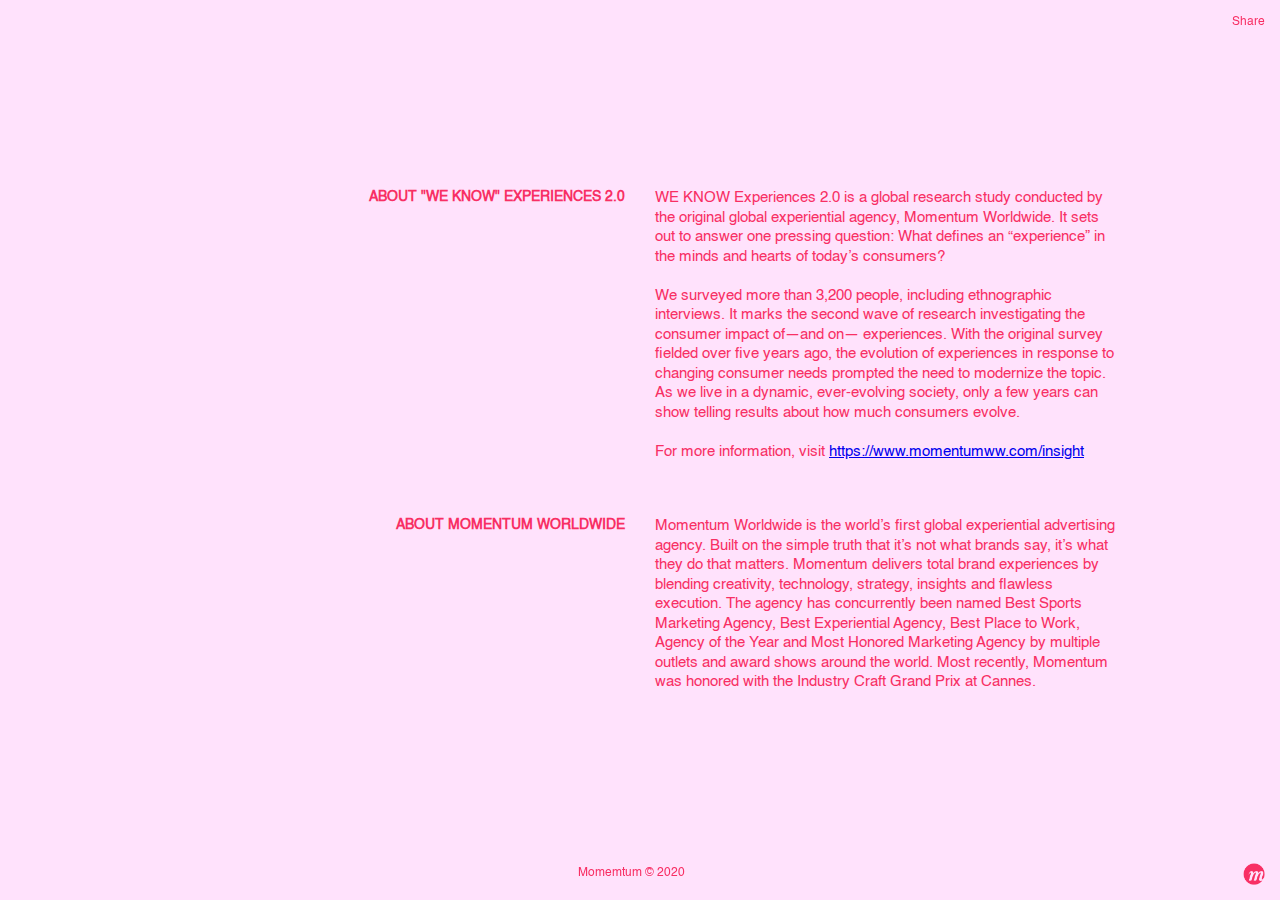
<file: about.html>
<!DOCTYPE html>
<html lang="en">
<head>
	<!-- meta tags -->
    <meta charset="utf-8">
    <meta name="viewport" content="width=device-width, initial-scale=1, shrink-to-fit=no">

	<title>The Archetypes</title>

	<link rel="stylesheet" href="css/reset.css" />
	<link rel="stylesheet" href="css/style.css" />
	<link rel="stylesheet" href="css/responsive.css" />
	<script type='text/javascript' src='https://platform-api.sharethis.com/js/sharethis.js#property=5e0ce9f6e6d3310012cd7f42&product=inline-share-buttons&cms=sop' async='async'></script>
</head>
<body>
	<div id="wrapper">
		<div class="top-area">
			<div class="popup ml-a" onclick="myFunction()"><a href="#">Share</a>
  <div class="popuptext" id="myPopup"><div class="sharethis-inline-share-buttons"></div></div>
</div>
		</div>
		<!-- /.top-area -->
		<div class="bottom-area">
			<span  class="copyright ">Momemtum &copy; 2020</span>
			<a href="https://www.momentumww.com/insight" target="_blank" class="ml-a logo"><img style="float: right;"src="images/logo.png" alt="logo"></a>
		</div>
		<!-- /.bottom-area -->
		<div class="middle-area content">
			<div class="container mini">
				<div class="row">
					<div class="col-sm-6 text-uppercase text-sm-right">
						<h5>About "We Know" Experiences 2.0</h5>
					</div>
					<!-- /.col-sm-6 -->
					<div class="col-sm-6">
						<p>WE KNOW Experiences 2.0 is a global research study conducted by the original global experiential agency, Momentum Worldwide. It sets out to answer one pressing question: What defines an “experience” in the minds and hearts of today’s consumers? <br><br> We surveyed more than 3,200 people, including ethnographic interviews. It marks the second wave of research investigating the consumer impact of—and on— experiences. With the original survey fielded over five years ago, the evolution of experiences in response to changing consumer needs prompted the need to modernize the topic. As we live in a dynamic, ever-evolving society, only a few years can show telling results about how much consumers evolve. <br><br> For more information, visit <a href="https://www.momentumww.com/insight" target="_blank">https://www.momentumww.com/insight</a></p>
					</div>
					<!-- /.col-sm-6 -->
				</div>
				<!-- /.row -->

				<div class="row mt-35">
					<div class="col-sm-6 text-uppercase text-sm-right">
						<h5>About Momentum Worldwide</h5>
					</div>
					<!-- /.col-sm-6 -->
					<div class="col-sm-6">
						<p>Momentum Worldwide is the world’s first global experiential advertising agency. Built on the simple truth that it’s not what brands say, it’s what they do that matters. Momentum delivers total brand experiences by blending creativity, technology, strategy, insights and flawless execution. The agency has concurrently been named Best Sports Marketing Agency, Best Experiential Agency, Best Place to Work, Agency of the Year and Most Honored Marketing Agency by multiple outlets and award shows around the world. Most recently, Momentum was honored with the Industry Craft Grand Prix at Cannes.</p>
					</div>
					<!-- /.col-sm-6 -->
				</div>
				<!-- /.row -->
			</div>
			<!-- /.conyainer -->
		</div>
		<!-- /.middle-area -->
	</div>
	<!-- /#wrapper -->
	<script>
// When the user clicks on div, open the popup
function myFunction() {
  var popup = document.getElementById("myPopup");
  popup.classList.toggle("show");
}
$("body").click(function(e){


    });
</script>
</body>
</html>
</file>
<file: css/style.css>
@font-face {
    font-family: 'Helvetica';
    src: url('../fonts/Helvetica.eot');
    src: url('../fonts/Helvetica.eot?#iefix') format('embedded-opentype'), url('../fonts/Helvetica.woff2') format('woff2'), url('../fonts/Helvetica.woff') format('woff'), url('../fonts/Helvetica.ttf') format('truetype'), url('../fonts/Helvetica.svg#Helvetica') format('svg');
    font-weight: normal;
    font-style: normal;
}

@font-face {
    font-family: 'Futura';
    src: url('../fonts/Futura.eot');
    src: url('../fonts/Futura.eot?#iefix') format('embedded-opentype'), url('../fonts/Futura.woff2') format('woff2'), url('../fonts/Futura.woff') format('woff'), url('../fonts/Futura.ttf') format('truetype'), url('../fonts/Futura.svg#Futura') format('svg');
    font-weight: 500;
    font-style: normal;
}

a,
.btn,
.flip_item,
.slick-dots button:before,
.slick-dots button:after,
img.flip-right {
    -webkit-transition: all 0.35s linear;
    -o-transition: all 0.35s linear;
    transition: all 0.35s linear;
}

.ml-a {
    margin-left: auto;
}

.mt-35 {
    margin-top: 35px;
}

.mb-20 {
    margin-bottom: 20px;
}

.text-center {
    text-align: center;
}

.text-uppercase {
    text-transform: uppercase;
}

body {
    background-color: #ffe2fc;
    font-family: 'Helvetica';
    font-weight: normal;
    line-height: 1.3;
    font-size: 12px;
    color: #f82f64;
}

.container {
    max-width: 1280px;
    padding: 0 15px;
    margin: 0 auto;
    width: 100%;
}

.container.mini {
    max-width: 992px;
}

#wrapper {
    display: -webkit-flex;
    display: -moz-flex;
    display: -ms-flex;
    display: -o-flex;
    display: flex;
    justify-content: center;
    min-height: 100vh;
    /*min-height: 320px;*/
}
#wrapper.home {
    -ms-align-items: center;
    align-items: center;
}

.middle-area {
    width: 100%;
    margin: auto;
}

.top-area,
.bottom-area {
    /*background-color: #fffce9;*/
    position: fixed;
   padding: 15px;
    width: 100%;
    left: 0;
    display: -webkit-flex;
    display: -moz-flex;
    display: -ms-flex;
    display: -o-flex;
    display: flex;
    -ms-align-items: center;
    align-items: center;
    font-size: 12px;
    z-index: 50;
}

.top-area {
    top: 0;
}

.bottom-area {
    bottom: 0;
}

.top-area a,
.bottom-area a {
    text-decoration: none;
    color: #f82f64;
}

.title span {
    border-bottom: 4px solid #dede3e;
    display: inline-block;
    vertical-align: top;
    padding-bottom: 5px;
    position: relative;
    font-size: 55%;
    top: 4px;
}

.title {
    font-size: 5vw;
    font-weight: 500;
    line-height: 1.2;
    font-family: 'Futura';
    margin-bottom: 0.4em;
}

.home .title {
    font-size: 6.6vw;
}

.home .title span {
    top: 7px;
}

.quiz-slider .title {
    font-size: 3vw;
    margin-bottom: 0.4em;
}

.middle-area {
    padding: 50px 0;
}

.middle-area p {
    font-size: 15px;
    margin-bottom: 20px;
}

.btn {
    display: inline-block;
    text-transform: uppercase;
    font-weight: bold;
    text-decoration: none;
    color: #000;
    border: 1px #000 solid;
    min-width: 140px;
    height: 36px;
    line-height: 36px;
    letter-spacing: 0.1em;
    padding-left: 10px;
    padding-right: 10px;
}

.btn:hover {
    background: #000;
    color: #fff;
}

.content h5 {
    text-transform: uppercase;
    font-weight: bold;
    font-size: 14px;
    margin-bottom: 15px;
}


/*grids*/

.row {
    display: -webkit-flex;
    display: -moz-flex;
    display: -ms-flex;
    display: -o-flex;
    display: flex;
    margin-left: -15px;
    margin-right: -15px;
}

.align-items-center {
    -ms-align-items: center;
    align-items: center;
}

.col-sm-6 {
    padding-left: 15px;
    padding-right: 15px;
    -webkit-flex: 0 0 50%;
    -moz-flex: 0 0 50%;
    -ms-flex: 0 0 50%;
    -o-flex: 0 0 50%;
    flex: 0 0 50%;
    max-width: 50%;
}

.col-sm-12 {
    padding-left: 15px;
    padding-right: 15px;
    -webkit-flex: 0 0 100%;
    -moz-flex: 0 0 100%;
    -ms-flex: 0 0 100%;
    -o-flex: 0 0 100%;
    flex: 0 0 100%;
    max-width: 100%;
}

.img-responsive {
    max-width: 100%;
    display: block;
}

.slick-dotted.slick-slider {
    margin-bottom: 0 !important;
}

.flip-images {
    position: relative;
    max-width: 80%;
    width: 100%;
    z-index: 1;
    display: block;
    margin: auto;
}

.flip-images img[data-fancybox] {
    cursor: pointer;
}

.flip-images img {
    max-width: 50%;
    position: relative;
    border-radius: 15px;
    -webkit-box-shadow: 0px 1px 11px 1px rgba(0, 0, 0, 0.11);
    box-shadow: 0px 1px 11px 1px rgba(0, 0, 0, 0.11);
}

.flip-images img.flip-left {
    -webkit-transform: rotate(-5deg) translate(8%, -2%);
    -ms-transform: rotate(-5deg) translate(8%, -2%);
    -o-transform: rotate(-5deg) translate(8%, -2%);
    transform: rotate(-5deg) translate(8%, -2%);
}

.flip-images img.flip-right {
    -webkit-transform: rotate(10deg) translate(-19.9%, 1.6%);
    -ms-transform: rotate(10deg) translate(-19.9%, 1.6%);
    -o-transform: rotate(10deg) translate(-19.9%, 1.6%);
    transform: rotate(10deg) translate(-19.9%, 1.6%);
    position: absolute;
    max-width: 51%;
    z-index: -1;
    bottom: 0;
    right: 0;
}

.flip-images img.flip-right:hover {
    -webkit-transform: rotate(10deg) translate(-19.9%, 1.6%) scale(1.05);
    -ms-transform: rotate(10deg) translate(-19.9%, 1.6%) scale(1.05);
    -o-transform: rotate(10deg) translate(-19.9%, 1.6%) scale(1.05);
    transform: rotate(10deg) translate(-19.9%, 1.6%) scale(1.05);
    z-index: 1;
}

.slick-dots {
    left: 15px;
    z-index: 51;
    width: auto;
    bottom: 15px;
    position: fixed;
}

.slick-dots li {
    pointer-events: none;
}

.slick-dots li button:before {
    font-size: 14px;
    opacity: 1;
}
.scroll_more{
    display: none;
}

/*.slick-active*/

.slick-dots li button:after {
    content: "";
    width: 10px;
    height: 10px;
    line-height: 20px;
    background-color: #000;
    position: absolute;
    top: 0;
    right: 0;
    bottom: 0;
    left: 0;
    margin: auto;
    -webkit-transform: rotate(45deg) scale(1);
    -ms-transform: rotate(45deg) scale(1);
    -o-transform: rotate(45deg) scale(1);
    transform: rotate(45deg) scale(1);
}

.slick-dots li.slick-active~li button:after {
    -webkit-transform: rotate(0deg) scale(0);
    -ms-transform: rotate(0deg) scale(0);
    -o-transform: rotate(0deg) scale(0);
    transform: rotate(0deg) scale(0);
}

.flip-area {
    display: block;
   padding: 10px;
   padding-bottom: 0px;
    display: -webkit-flex;
    display: -moz-flex;
    display: -ms-flex;
    display: -o-flex;
    display: flex;
    height: 425px;
    -ms-align-items: flex-start;
    align-items: flex-start;
    justify-content: center;
    margin-top: -25px;
}

.flip_item {
    width: 20%;
    color: #fff;
    z-index: 1;
    margin: 35px;
    padding: 15px;
    font-size: 14px;
    cursor: pointer;
    background: #fff;
    position: relative;
    text-align: center;
    border-radius: 12px;
    letter-spacing: 0.05em;
    -webkit-transform: scale(1);
    -ms-transform: scale(1);
    -o-transform: scale(1);
    transform: scale(1);
    -webkit-box-shadow: 0px 1px 11px 3px rgba(0, 0, 0, 0.11);
    box-shadow: 0px 1px 11px 3px rgba(0, 0, 0, 0.11);
}

.popup {
    position: relative;
    display: inline-block;
    cursor: default;
    -webkit-user-select: none;
    -moz-user-select: none;
    -ms-user-select: none;
    user-select: none;
}


/* The actual popup */



.popup .popuptext {
    visibility: hidden;
    width: 200px;
    background-color: #cccccc;
    color: #fff;
    text-align: center;
    border-radius: 6px;
    padding: 8px 0;
    position: absolute;
    z-index: 1;
    left: 50%;
    margin-left: -180px;
}


/* Popup arrow */


/*.popup .popuptext::after {
  content: "";
  position: absolute;
  top: 60%;
  left: 50%;
  margin-left: -30px;
  border-width: 5px;
  border-style: solid;
  border-color: #555 transparent transparent transparent;
}*/


/* Toggle this class - hide and show the popup */

.popup .show {
    visibility: visible;
    -webkit-animation: fadeIn 1s;
    animation: fadeIn 1s;
}

.flip_item:hover {
    z-index: 5;
}

.flip_item.fl_active {
    z-index: 8;
    background: #48c756;
}
.logo img{
        height: 7%;
        width:7%;
    }
.flip_item span {
    position: absolute;
    bottom: 25px;
    z-index: 1;
    left: 15px;
    right: 15px;
    padding: 10px;
}

.flip_item img {
    height: 270px;
    width: 100%;
    object-position: center;
    object-fit: cover;
}
.copyright{
    margin-left: 45%;
}
.fancybox-bg {
    background: #000;
}

.fancybox-is-open .fancybox-bg {
    opacity: 0.99;
}

@media screen and (min-width: 641px) {
    .flip-area[data-item="4"] .flip_item:nth-child(1) {
        -webkit-transform: rotate(-15deg) translate(27%, 12%);
        -ms-transform: rotate(-15deg) translate(27%, 12%);
        -o-transform: rotate(-15deg) translate(27%, 12%);
        transform: rotate(-15deg) translate(27%, 12%);
    }
    .flip-area[data-item="4"] .flip_item:nth-child(1):hover,
    .flip-area[data-item="4"] .flip_item.fl_active:nth-child(1) {
        -webkit-transform: rotate(-15deg) translate(27%, 12%) scale(1.05);
        -ms-transform: rotate(-15deg) translate(27%, 12%) scale(1.05);
        -o-transform: rotate(-15deg) translate(27%, 12%) scale(1.05);
        transform: rotate(-15deg) translate(27%, 12%) scale(1.05);
    }
    .flip-area[data-item="4"] .flip_item:nth-child(2) {
        -webkit-transform: rotate(-3deg) translate(9%, 1%);
        -ms-transform: rotate(-3deg) translate(9%, 1%);
        -o-transform: rotate(-3deg) translate(9%, 1%);
        transform: rotate(-3deg) translate(9%, 1%);
    }
    .flip-area[data-item="4"] .flip_item:nth-child(2):hover,
    .flip-area[data-item="4"] .flip_item.fl_active:nth-child(2) {
        -webkit-transform: rotate(-3deg) translate(9%, 1%) scale(1.05);
        -ms-transform: rotate(-3deg) translate(9%, 1%) scale(1.05);
        -o-transform: rotate(-3deg) translate(9%, 1%) scale(1.05);
        transform: rotate(-3deg) translate(9%, 1%) scale(1.05);
    }
    .flip-area[data-item="4"] .flip_item:nth-child(3) {
        -webkit-transform: rotate(7deg) translate(-10%, 1%);
        -ms-transform: rotate(7deg) translate(-10%, 1%);
        -o-transform: rotate(7deg) translate(-10%, 1%);
        transform: rotate(7deg) translate(-10%, 1%);
    }
    .flip-area[data-item="4"] .flip_item:nth-child(3):hover,
    .flip-area[data-item="4"] .flip_item.fl_active:nth-child(3) {
        -webkit-transform: rotate(7deg) translate(-10%, 1%) scale(1.05);
        -ms-transform: rotate(7deg) translate(-10%, 1%) scale(1.05);
        -o-transform: rotate(7deg) translate(-10%, 1%) scale(1.05);
        transform: rotate(7deg) translate(-10%, 1%) scale(1.05);
    }
    .flip-area[data-item="4"] .flip_item:nth-child(4) {
        -webkit-transform: rotate(15deg) translate(-31%, 21%);
        -ms-transform: rotate(15deg) translate(-31%, 21%);
        -o-transform: rotate(15deg) translate(-31%, 21%);
        transform: rotate(15deg) translate(-31%, 21%);
    }
    .flip-area[data-item="4"] .flip_item:nth-child(4):hover,
    .flip-area[data-item="4"] .flip_item.fl_active:nth-child(4) {
        -webkit-transform: rotate(15deg) translate(-31%, 21%) scale(1.05);
        -ms-transform: rotate(15deg) translate(-31%, 21%) scale(1.05);
        -o-transform: rotate(15deg) translate(-31%, 21%) scale(1.05);
        transform: rotate(15deg) translate(-31%, 21%) scale(1.05);
    }
    .flip-area[data-item="2"] .flip_item:nth-child(1) {
        -webkit-transform: rotate(-10deg) translate(-6%, 8%);
        -ms-transform: rotate(-10deg) translate(-6%, 8%);
        -o-transform: rotate(-10deg) translate(-6%, 8%);
        transform: rotate(-10deg) translate(-6%, 8%);
    }
    .flip-area[data-item="2"] .flip_item:nth-child(1):hover,
    .flip-area[data-item="2"] .flip_item.fl_active:nth-child(1) {
        -webkit-transform: rotate(-10deg) translate(-6%, 8%) scale(1.05);
        -ms-transform: rotate(-10deg) translate(-6%, 8%) scale(1.05);
        -o-transform: rotate(-10deg) translate(-6%, 8%) scale(1.05);
        transform: rotate(-10deg) translate(-6%, 8%) scale(1.05);
    }
    .flip-area[data-item="2"] .flip_item:nth-child(2) {
        -webkit-transform: rotate(10deg) translate(6%, 11%);
        -ms-transform: rotate(10deg) translate(6%, 11%);
        -o-transform: rotate(10deg) translate(6%, 11%);
        transform: rotate(10deg) translate(6%, 11%);
    }
    .flip-area[data-item="2"] .flip_item:nth-child(2):hover,
    .flip-area[data-item="2"] .flip_item.fl_active:nth-child(2) {
        -webkit-transform: rotate(10deg) translate(6%, 11%) scale(1.05);
        -ms-transform: rotate(10deg) translate(6%, 11%) scale(1.05);
        -o-transform: rotate(10deg) translate(6%, 11%) scale(1.05);
        transform: rotate(10deg) translate(6%, 11%) scale(1.05);
    }
}
</file>
<file: css/responsive.css>
@media screen and (max-width: 991px) {
	.home .title, .title {
	    margin-bottom: 0.6em;
	}
	.home .title {
	    font-size: 12vw;
	}
	.scroll_more{
    display: block;
}

	.quiz-slider .title {
	    font-size: 4vw;
	}
	.title{
		font-size: 10vw;
	}
	.home .title span{
	    top: 4px;
	}

	.top-area, .bottom-area{
		padding: 8px 10px;
	}

	.slick-dots{
		left: 15px;
		bottom: 10px;
	}

	.row{
		display: block;
	}
	.copyright{
		width:50px;
	}
	.col-sm-6{
		max-width: 100%;
		-webkit-flex: 0 0 100%;
		-moz-flex: 0 0 100%;
		-ms-flex: 0 0 100%;
		-o-flex: 0 0 100%;
		flex: 0 0 100%;
	}
	.flip-images{
		margin-top: 45px;
	}
	.content h5{
		font-size: 12px;
	}
	.flip-area{
		height: auto;
		overflow: scroll;
		display: block;
		white-space: nowrap;
	}
	.flip_item {
		display: inline-block;
		width:35%;
    margin-left: 80px;
	}
	.flip_item img {

    height: 160px;
    width: 100%;
    object-position: center;
    object-fit: cover;

}
	.flip_item:first-child{
		margin-left: 10px;
	}
	.slick-dots li{
		margin-left: -12px;
	}
	.logo img{
		height: 20%;
		width:20%;
	}
	.copyright{
		margin-left: 38%;
		width:500px;
	}
	.fonting{
		font-size: 12px;
	}
	.title span{
		padding-bottom: 2px;
		border-bottom-width: 3px;
	}
}
@media screen and (min-width: 641px) {
	.text-sm-right{
		text-align: right;
	}
}
@media screen and (max-width: 640px) {
	.home .title, .title {
	    margin-bottom: 0.6em;
	}
	.home .title {
	    font-size: 12vw;
	}
	.quiz-slider .title {
	    font-size: 5.6vw;
	}
	.title{
		font-size: 10vw;
	}
	.home .title span{
	    top: 4px;
	}
.scroll_more{
    display: block;
    
}
	.top-area, .bottom-area{
		padding: 8px 10px;
	}

	.slick-dots{
		left: 15px;
		bottom: 10px;
	}

	.row{
		display: block;
	}
	.copyright{
		width:50px;
	}
	.col-sm-6{
		max-width: 100%;
		-webkit-flex: 0 0 100%;
		-moz-flex: 0 0 100%;
		-ms-flex: 0 0 100%;
		-o-flex: 0 0 100%;
		flex: 0 0 100%;
	}
	.flip-images{
		margin-top: 45px;
	}
	.content h5{
		font-size: 12px;
	}
	.flip-area{
		height: auto;
		overflow: scroll;
		display: block;
		white-space: nowrap;
	}
	.flip_item {
		display: inline-block;
		width:48%;
/*	    min-width: 155px;
*/	    margin-left: -30px;
	}
	.flip_item img {

    height: 180px;
    width: 100%;
    object-position: center;
    object-fit: cover;

}
	.flip_item:first-child{
		margin-left: 10px;
	}
	.slick-dots li{
		margin-left: -12px;
	}
	.logo img{
		height: 20%;
		width:20%;
	}
	.copyright{
		margin-left: 38%;
		width:500px;
	}
	.fonting{
		font-size: 10px;
	}
	.title span{
		padding-bottom: 2px;
		border-bottom-width: 3px;
	}
}

@media screen and (max-width: 479px) {
	.flip-images img{
		border-radius: 8px;
	}
	.flip-images{
		max-width: 100%;
	}
}
</file>
